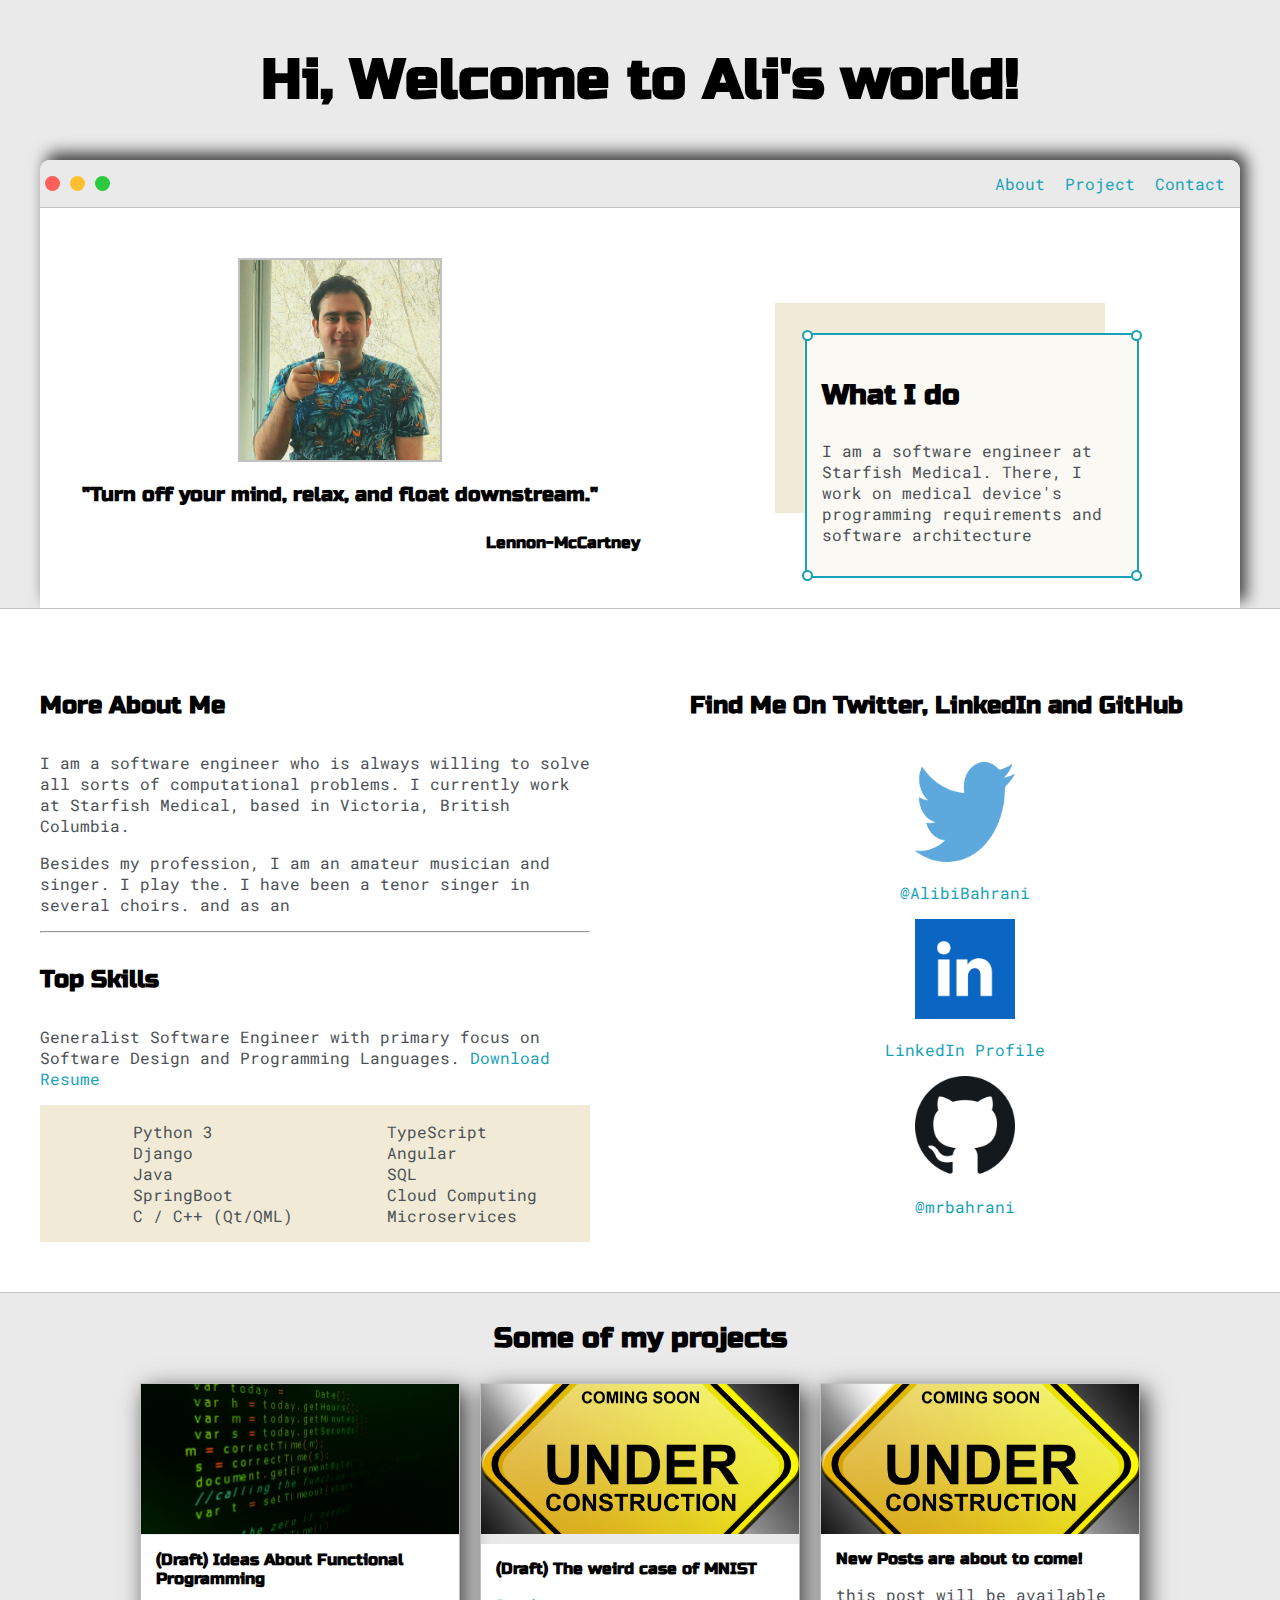
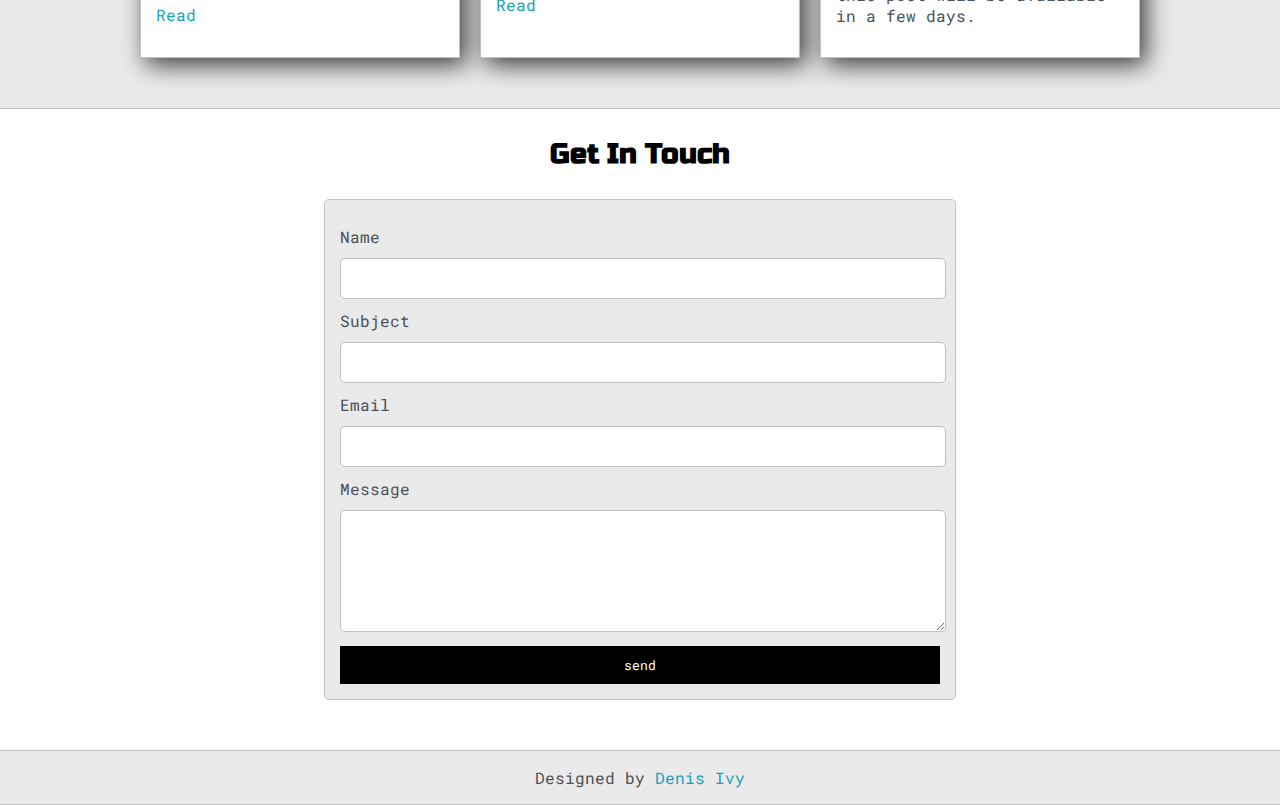
<file: index.html>
<!DOCTYPE html>
<html lang="en">
<head>
    <meta charset="UTF-8">
    <title>Ali Bahrani</title>
    <meta name="viewport" content="width=device-width, initial-scale=1,
    maximum-scale=1, minimum-scale=1">
    <link rel="stylesheet" type="text/css" href="default.css">
    <link href="https://fonts.googleapis.com/css2?family=Roboto+Mono:wght@500&family=Russo+One&display=swap" rel="stylesheet">
</head>
<body>
    <section class="s1">
        <div class="main-container">
            <div class="greeting-wrapper">
                <h1>
                    Hi, Welcome to Ali's world!
                </h1>
            </div>
            <div class="intro-wrapper">
                <div class="nav-wrapper">
                    <div class="dots-wrapper">
                        <div id="dot1" class="dot"></div>
                        <div id="dot2" class="dot"></div>
                        <div id="dot3"  class="dot"></div>
                    </div>
                    <ul class="navigation">
                        <li><a href="#about">About</a></li>
                        <li><a href="#projects">Project</a></li>
                        <li><a href="#contact-form">Contact</a></li>
                    </ul>
                </div>
                <div class="left-column">
                    <img id="profile-pic" src="images/profile-picture.jpg" alt="profile-picture">
                    <h5 style="text-align: center; line-height: 0">"Turn off your mind, relax,
                        and float downstream."</h5>
                    <h6 style="text-align: right;">Lennon-McCartney</h6>
<!--                    <div id="theme-options-wrapper">-->
<!--                        <div id="light-mode" class="theme-dot"></div>-->
<!--                        <div id="blue-mode" class="theme-dot"></div>-->
<!--                        <div id="green-mode" class="theme-dot"></div>-->
<!--                        <div id="purple-mode" class="theme-dot"></div>-->
<!--                    </div>-->
<!--                    <p id="setting-note">*Theme setting will be saved for your next visit</p>-->
                </div>
                <div class="right-column">
                    <div id="preview-shadow">
                    <div id="preview">
                        <div id="corner-tl" class="corner"></div>
                        <div id="corner-tr" class="corner"></div>
                        <h3>What I do</h3>
                        <p>I am a software engineer at Starfish Medical. There, I work on medical device's programming requirements and software architecture</p>
                        <div id="corner-bl" class="corner"></div>
                        <div id="corner-br" class="corner"></div>
                    </div>
                    </div>
                </div>
            </div>

        </div>
    </section>
    <section class="s2">
        <div class="main-container">
            <div id="about" class="about-wrapper">
                <div class="about-me">
                    <h4>More About Me</h4>
                    <p>I am a software engineer who is always willing to solve all sorts of
                        computational problems. I currently work at Starfish Medical,
                        based in Victoria, British Columbia.</p>
                    <p>Besides my profession, I am an amateur musician and singer. I play the.
                        I have been a tenor singer in several choirs. and as an </p>
                    <hr>
                    <h4>Top Skills</h4>
                    <p>Generalist Software Engineer with primary focus on Software Design and Programming Languages.
                        <a target="_blank" href="CV-E.pdf">Download Resume</a></p>
                    <div id="skills">
                        <ul>
                            <li>Python 3</li>
                            <li>Django</li>
                            <li>Java</li>
                            <li>SpringBoot</li>
                            <li>C / C++ (Qt/QML) </li>
                        </ul>
                        <ul>
                            <li>TypeScript</li>
                            <li>Angular</li>
                            <li>SQL</li>
                            <li>Cloud Computing</li>
                            <li>Microservices</li>
                        </ul>
                    </div>
                </div>

                <div class="social-links">
                    <h4>Find Me On Twitter, LinkedIn and GitHub</h4>
                    <div id="social-content">
                        <div id="twitter" class="social-link">

                            <img class="img-logo" src="images/twitter-logo.png" alt="twitter-logo">
                            <p><a target="_blank" href="https://twitter.com/AlibiBahrani">@AlibiBahrani</a></p>
                        </div>

                        <div id="linkedin" class="social-link">
                            <img class="img-logo" src="images/linkedIn-logo.png" alt="linked-in-logo">
                            <p><a target="_blank" href="https://www.linkedin.com/in/ali-bahrani-a6340a127">LinkedIn Profile</a></p>
                        </div>

                        <div id="github" class="social-link">
                            <img class="img-logo" src="images/github-logo.png" alt="github-logo">
                            <p><a target="_blank" href="https://github.com/mrbahrani">@mrbahrani</a></p>
                        </div>

                </div>
                </div>

            </div>
        </div>
    </section>

    <section class="s1">
        <div id="projects" class="main-container">
            <h3 style="text-align: center">Some of my projects</h3>
            <div class="post-wrapper">
                <div class="post">
                    <img class="thumbnail" src="images/fp.jpg" alt="post-1">
                    <div class="post-preview">
                        <h6 class="post-title">(Draft) Ideas About Functional Programming</h6>
                        <p class="post-intro">
                            <a href="/functional-programming.html">Read</a>
                        </p>
                    </div>
                </div>

                <div class="post">
                    <img class="thumbnail" src="images/under-construction.jpg" alt="post-1">
                    <div class="post-preview">
                        <h6 class="post-title">(Draft) The weird case of MNIST</h6>
                        <p class="post-intro">
                            <a href="/weird-mnist.htm">Read</a>
                        </p>
                    </div>
                </div>

                <div class="post">
                    <img class="thumbnail" src="images/under-construction.jpg" alt="post-1">
                    <div class="post-preview">
                        <h6 class="post-title">New Posts are about to come!</h6>
                        <p class="post-intro">
                            this post will be available in a few days.<br>
                        </p>
                    </div>
                </div>
            </div>
        </div>
    </section>

    <section class="s2">
        <div class="main-container">
            <h3 style="text-align: center;">Get In Touch</h3>
        </div>

        <form id="contact-form" action="https://formsubmit.co/ali.bahrani94521036@gmail.com" method="POST">

            <a name="contact"></a>

            <label>Name</label>
            <input class="input-field" type="text" name="name">

            <label>Subject</label>
            <input class="input-field" type="text" name="subject">

            <label>Email</label>
            <input class="input-field" type="text" name="email">

            <label>Message</label>
            <textarea class="input-field" name="message"></textarea>

            <input id="submit-button" type="submit" value="send">
        </form>
    </section>
    <section class="s1">
        <div class="main-container"></div>
        <p style="text-align: center;">Designed by <a target="_blank" href="https://www.youtube.com/channel/UCTZRcDjjkVajGL6wd76UnGg">
            Denis Ivy</a></p>
    </section>
</body>
</html>
</file>
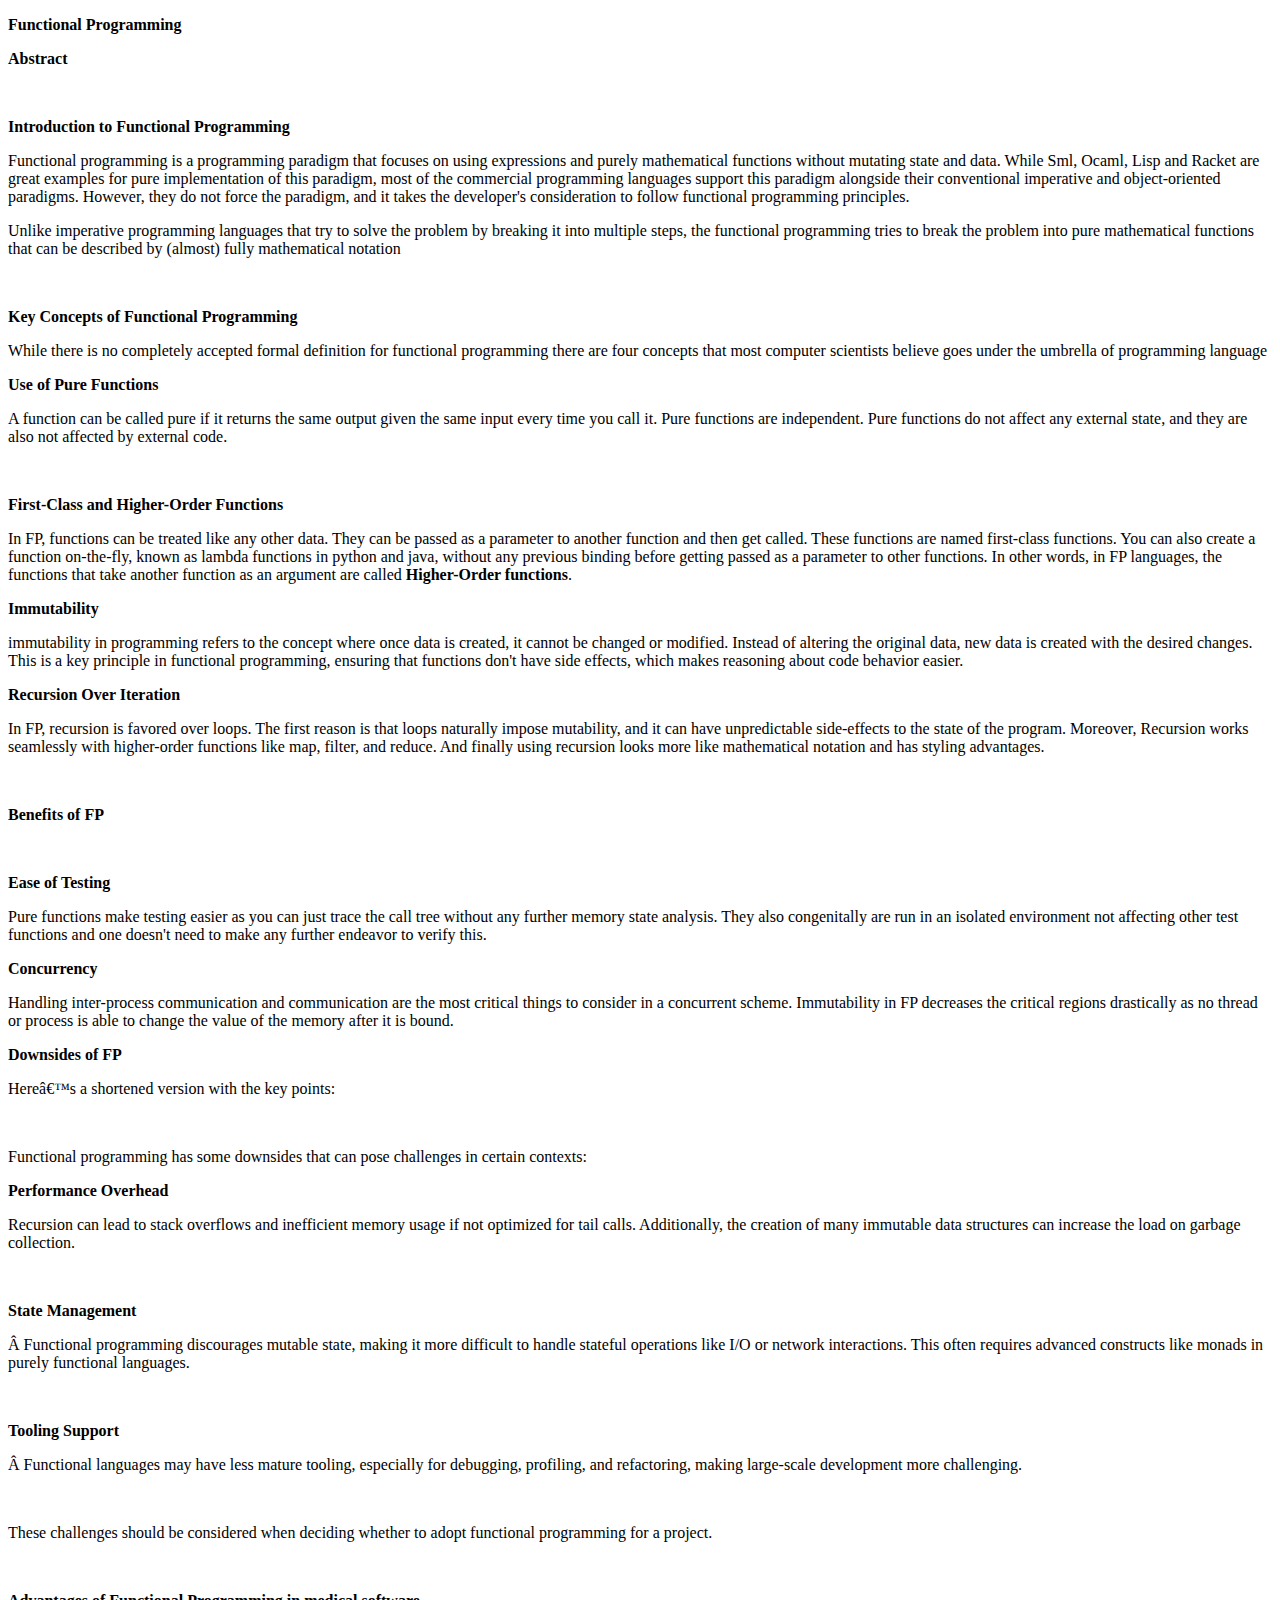
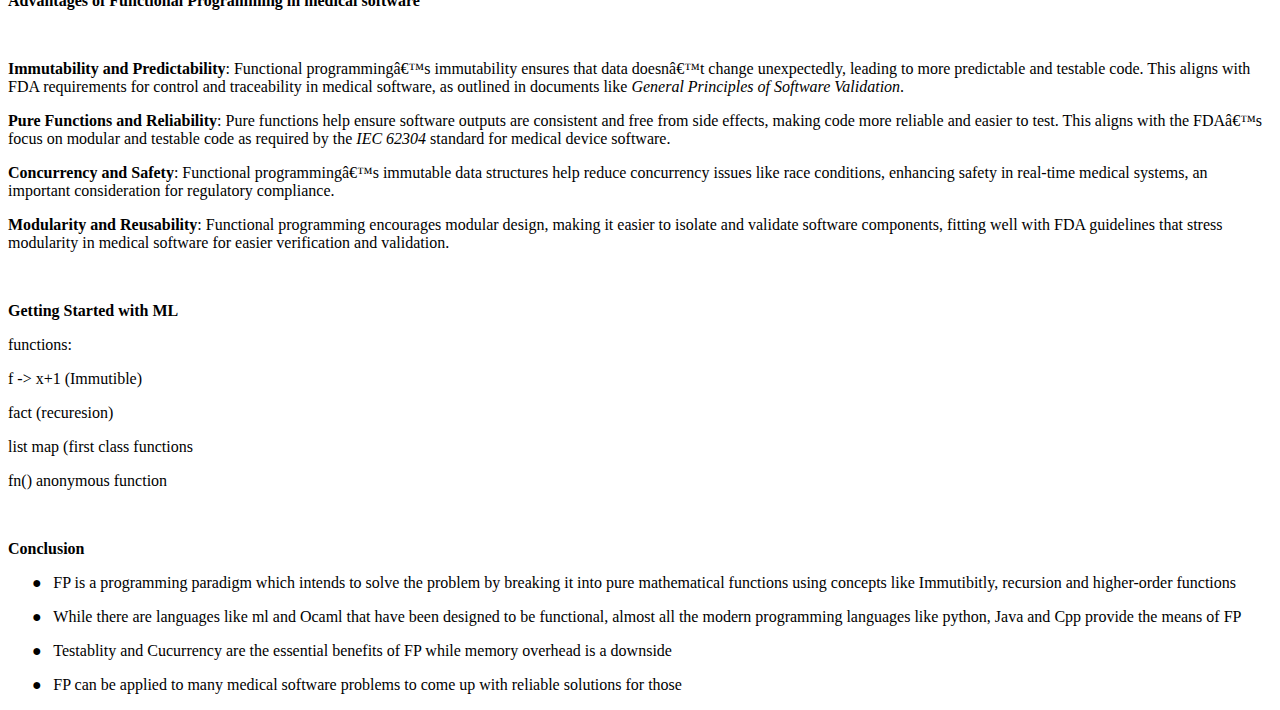
<file: functional-programming.html>
<!DOCTYPE html>
<html>
    <html xmlns:v="urn:schemas-microsoft-com:vml"
xmlns:o="urn:schemas-microsoft-com:office:office"
xmlns:w="urn:schemas-microsoft-com:office:word"
xmlns:m="http://schemas.microsoft.com/office/2004/12/omml"
xmlns="http://www.w3.org/TR/REC-html40">

<head>
<meta http-equiv=Content-Type content="text/html; charset=windows-1252">
<meta name=ProgId content=Word.Document>
<meta name=Generator content="Microsoft Word 15">
<meta name=Originator content="Microsoft Word 15">
</head>

<body lang=EN-CA style='tab-interval:36.0pt;word-wrap:break-word'>

<div class=WordSection1>

<p class=MsoNormal><b style='mso-bidi-font-weight:normal'><span lang=EN>Functional
Programming<o:p></o:p></span></b></p>

<p class=MsoNormal><b style='mso-bidi-font-weight:normal'><span lang=EN>Abstract
<o:p></o:p></span></b></p>

<p class=MsoNormal><span lang=EN><o:p>&nbsp;</o:p></span></p>

<p class=MsoNormal><b style='mso-bidi-font-weight:normal'><span lang=EN>Introduction
to Functional Programming</span></b></p>

<p class=MsoNormal><span lang=EN>Functional programming is a programming
paradigm that focuses on using expressions and purely mathematical functions
without mutating state and data. While <span class=SpellE>Sml</span>, <span
class=SpellE>Ocaml</span>, Lisp and Racket are great examples for pure
implementation of this paradigm, most of the commercial programming languages
support this paradigm alongside their conventional imperative and
object-oriented paradigms. However, they do not force the paradigm, and it
takes the developer's consideration to follow functional programming
principles.</span></p>

<p class=MsoNormal><span lang=EN>Unlike imperative programming languages that
try to solve the problem by breaking it into multiple steps, the functional
programming tries to break the problem into pure mathematical functions that
can be described by (almost) fully mathematical notation</span></p>

<p class=MsoNormal><span lang=EN><o:p>&nbsp;</o:p></span></p>

<p class=MsoNormal><b style='mso-bidi-font-weight:normal'><span lang=EN>Key
Concepts of Functional Programming<o:p></o:p></span></b></p>

<p class=MsoNormal><span lang=EN>While there is no completely accepted formal
definition for functional programming there are four concepts that most
computer scientists believe goes under the umbrella of programming language</span></p>

<p class=MsoNormal><b style='mso-bidi-font-weight:normal'><span lang=EN>Use of
Pure Functions</span></b></p>

<p class=MsoNormal><span lang=EN>A function can be called pure if it returns
the same output given the same input every time you call it. Pure functions are
independent. Pure functions do not affect any external state, and they are also
not affected by external code.</span></p>

<p class=MsoNormal><span lang=EN><o:p>&nbsp;</o:p></span></p>

<p class=MsoNormal><b style='mso-bidi-font-weight:normal'><span lang=EN>First-Class
and Higher-Order Functions</span></b></p>

<p class=MsoNormal><span lang=EN>In FP, functions can be treated like any other
data. They can be passed as a parameter to another function and then get
called. These functions are named first-class functions. You can also create a
function on-the-fly, known as lambda functions in python and java, without any
previous binding before getting passed as a parameter to other functions. In
other words, in FP languages, the functions that take another function as an argument
are called <b style='mso-bidi-font-weight:normal'>Higher-Order functions</b>.</span></p>

<p class=MsoNormal><b style='mso-bidi-font-weight:normal'><span lang=EN>Immutability<o:p></o:p></span></b></p>

<p class=MsoNormal><span lang=EN>immutability in programming refers to the
concept where once data is created, it cannot be changed or modified. Instead
of altering the original data, new data is created with the desired changes.
This is a key principle in functional programming, ensuring that functions
don't have side effects, which makes reasoning about code behavior easier.</span></p>

<p class=MsoNormal><b style='mso-bidi-font-weight:normal'><span lang=EN>Recursion
Over Iteration<o:p></o:p></span></b></p>

<p class=MsoNormal><span lang=EN>In FP, recursion is favored over loops. The
first reason is that loops naturally impose mutability, and it can have
unpredictable side-effects to the state of the program. Moreover, Recursion
works seamlessly with higher-order functions like map, filter, and reduce. And
finally using recursion looks more like mathematical notation and has styling
advantages.</span></p>

<p class=MsoNormal><span lang=EN><o:p>&nbsp;</o:p></span></p>

<p class=MsoNormal><b style='mso-bidi-font-weight:normal'><span lang=EN>Benefits
of FP<o:p></o:p></span></b></p>

<p class=MsoNormal><b style='mso-bidi-font-weight:normal'><span lang=EN><o:p>&nbsp;</o:p></span></b></p>

<p class=MsoNormal><b style='mso-bidi-font-weight:normal'><span lang=EN>Ease of
Testing<o:p></o:p></span></b></p>

<p class=MsoNormal><span lang=EN>Pure functions make testing easier as you can
just trace the call tree without any further memory state analysis. They also
congenitally are run in an isolated environment not affecting other test
functions and one doesn't need to make any further endeavor to verify this.</span></p>

<p class=MsoNormal><b style='mso-bidi-font-weight:normal'><span lang=EN>Concurrency<o:p></o:p></span></b></p>

<p class=MsoNormal><span lang=EN>Handling inter-process communication and
communication are the most critical things to consider in a concurrent scheme.
Immutability in FP decreases the critical regions drastically as no thread or
process <span class=GramE>is able to</span> change the value of the memory
after it is bound.</span></p>

<p class=MsoNormal><b style='mso-bidi-font-weight:normal'><span lang=EN>Downsides
of FP<o:p></o:p></span></b></p>

<p class=MsoNormal><span lang=EN>Here’s a shortened version with the key
points:</span></p>

<p class=MsoNormal><span lang=EN><o:p>&nbsp;</o:p></span></p>

<p class=MsoNormal><span lang=EN>Functional programming has some downsides that
can pose challenges in certain contexts:</span></p>

<p class=MsoNormal><b style='mso-bidi-font-weight:normal'><span lang=EN>Performance
Overhead</span></b></p>

<p class=MsoNormal><span lang=EN>Recursion can lead to stack overflows and
inefficient memory usage if not optimized for tail calls. Additionally, the
creation of many immutable data structures can increase the load on garbage
collection.</span></p>

<p class=MsoNormal><span lang=EN><o:p>&nbsp;</o:p></span></p>

<p class=MsoNormal><b style='mso-bidi-font-weight:normal'><span lang=EN>State
Management<o:p></o:p></span></b></p>

<p class=MsoNormal><span lang=EN><span
style='mso-spacerun:yes'> </span>Functional programming discourages mutable
state, making it more difficult to handle stateful operations like I/O or
network interactions. This often requires advanced constructs like monads in
purely functional languages.</span></p>

<p class=MsoNormal><span lang=EN><o:p>&nbsp;</o:p></span></p>

<p class=MsoNormal><b style='mso-bidi-font-weight:normal'><span lang=EN>Tooling
Support<o:p></o:p></span></b></p>

<p class=MsoNormal><span lang=EN><span
style='mso-spacerun:yes'> </span>Functional languages may have less mature
tooling, especially for debugging, profiling, and refactoring, making
large-scale development more challenging.</span></p>

<p class=MsoNormal><span lang=EN><o:p>&nbsp;</o:p></span></p>

<p class=MsoNormal><span lang=EN>These challenges should be considered when
deciding whether to adopt functional programming for a project.</span></p>

<p class=MsoNormal><span lang=EN><o:p>&nbsp;</o:p></span></p>

<p class=MsoNormal><b style='mso-bidi-font-weight:normal'><span lang=EN>Advantages
of Functional Programming in <span class=GramE>medical software</span><o:p></o:p></span></b></p>

<p class=MsoNormal><b style='mso-bidi-font-weight:normal'><span lang=EN><o:p>&nbsp;</o:p></span></b></p>

<p class=MsoNormal><b style='mso-bidi-font-weight:normal'><span lang=EN>Immutability
and Predictability</span></b><span lang=EN>: Functional programming’s
immutability ensures that data doesn’t change unexpectedly, leading to more
predictable and testable code. This aligns with FDA requirements for control
and traceability in medical software, as outlined in documents like <i
style='mso-bidi-font-style:normal'>General Principles of Software Validation</i>.</span></p>

<p class=MsoNormal><b style='mso-bidi-font-weight:normal'><span lang=EN>Pure
Functions and Reliability</span></b><span lang=EN>: Pure functions help ensure
software outputs are consistent and free from side effects, making code more
reliable and easier to test. This aligns with the FDA’s focus on modular and
testable code as required by the <i style='mso-bidi-font-style:normal'>IEC
62304</i> standard for medical device software.</span></p>

<p class=MsoNormal><b style='mso-bidi-font-weight:normal'><span lang=EN>Concurrency
and Safety</span></b><span lang=EN>: Functional programming’s immutable data
structures help reduce concurrency issues like race conditions, enhancing
safety in real-time medical systems, an important consideration for regulatory
compliance.</span></p>

<p class=MsoNormal><b style='mso-bidi-font-weight:normal'><span lang=EN>Modularity
and Reusability</span></b><span lang=EN>: Functional programming encourages
modular design, making it easier to isolate and validate software components,
fitting well with FDA guidelines that stress modularity in medical software for
easier verification and validation.</span></p>

<p class=MsoNormal><span lang=EN><o:p>&nbsp;</o:p></span></p>

<p class=MsoNormal><b style='mso-bidi-font-weight:normal'><span lang=EN>Getting
Started with ML<o:p></o:p></span></b></p>

<p class=MsoNormal><span lang=EN>functions:</span></p>

<p class=MsoNormal><span lang=EN>f -&gt; x+1 (<span class=SpellE>Immutible</span>)</span></p>

<p class=MsoNormal><span lang=EN>fact (<span class=SpellE>recuresion</span>)</span></p>

<p class=MsoNormal><span lang=EN>list map (first class functions</span></p>

<p class=MsoNormal><span class=SpellE><span class=GramE><span lang=EN>fn</span></span></span><span
class=GramE><span lang=EN>(</span></span><span lang=EN>) anonymous function</span></p>

<p class=MsoNormal><span lang=EN><o:p>&nbsp;</o:p></span></p>

<p class=MsoNormal><b style='mso-bidi-font-weight:normal'><span lang=EN>Conclusion<o:p></o:p></span></b></p>

<p class=MsoNormal style='margin-left:36.0pt;text-indent:-18.0pt;mso-list:l0 level1 lfo1'><![if !supportLists]><span
lang=EN><span style='mso-list:Ignore'>&#9679;<span style='font:7.0pt "Times New Roman"'>&nbsp;&nbsp;&nbsp;&nbsp;
</span></span></span><![endif]><span dir=LTR></span><span lang=EN>FP is a
programming paradigm which intends to solve the problem by breaking it into
pure mathematical functions using concepts like <span class=SpellE>Immutibitly</span>,
recursion and higher-order functions</span></p>

<p class=MsoNormal style='margin-left:36.0pt;text-indent:-18.0pt;mso-list:l0 level1 lfo1'><![if !supportLists]><span
lang=EN><span style='mso-list:Ignore'>&#9679;<span style='font:7.0pt "Times New Roman"'>&nbsp;&nbsp;&nbsp;&nbsp;
</span></span></span><![endif]><span dir=LTR></span><span lang=EN>While there
are languages like ml and <span class=SpellE>Ocaml</span> that have been
designed to be functional, almost all the modern programming languages like
python, Java and <span class=SpellE>Cpp</span> provide the means of FP</span></p>

<p class=MsoNormal style='margin-left:36.0pt;text-indent:-18.0pt;mso-list:l0 level1 lfo1'><![if !supportLists]><span
lang=EN><span style='mso-list:Ignore'>&#9679;<span style='font:7.0pt "Times New Roman"'>&nbsp;&nbsp;&nbsp;&nbsp;
</span></span></span><![endif]><span dir=LTR></span><span class=SpellE><span
lang=EN>Testablity</span></span><span lang=EN> and <span class=SpellE>Cucurrency</span>
are the essential benefits of FP while memory overhead is a downside</span></p>

<p class=MsoNormal style='margin-left:36.0pt;text-indent:-18.0pt;mso-list:l0 level1 lfo1'><![if !supportLists]><span
lang=EN><span style='mso-list:Ignore'>&#9679;<span style='font:7.0pt "Times New Roman"'>&nbsp;&nbsp;&nbsp;&nbsp;
</span></span></span><![endif]><span dir=LTR></span><span lang=EN>FP can be
applied to many medical software problems to come up with reliable solutions
for those</span></p>

</div>

</body>

</html>

</html>
</file>
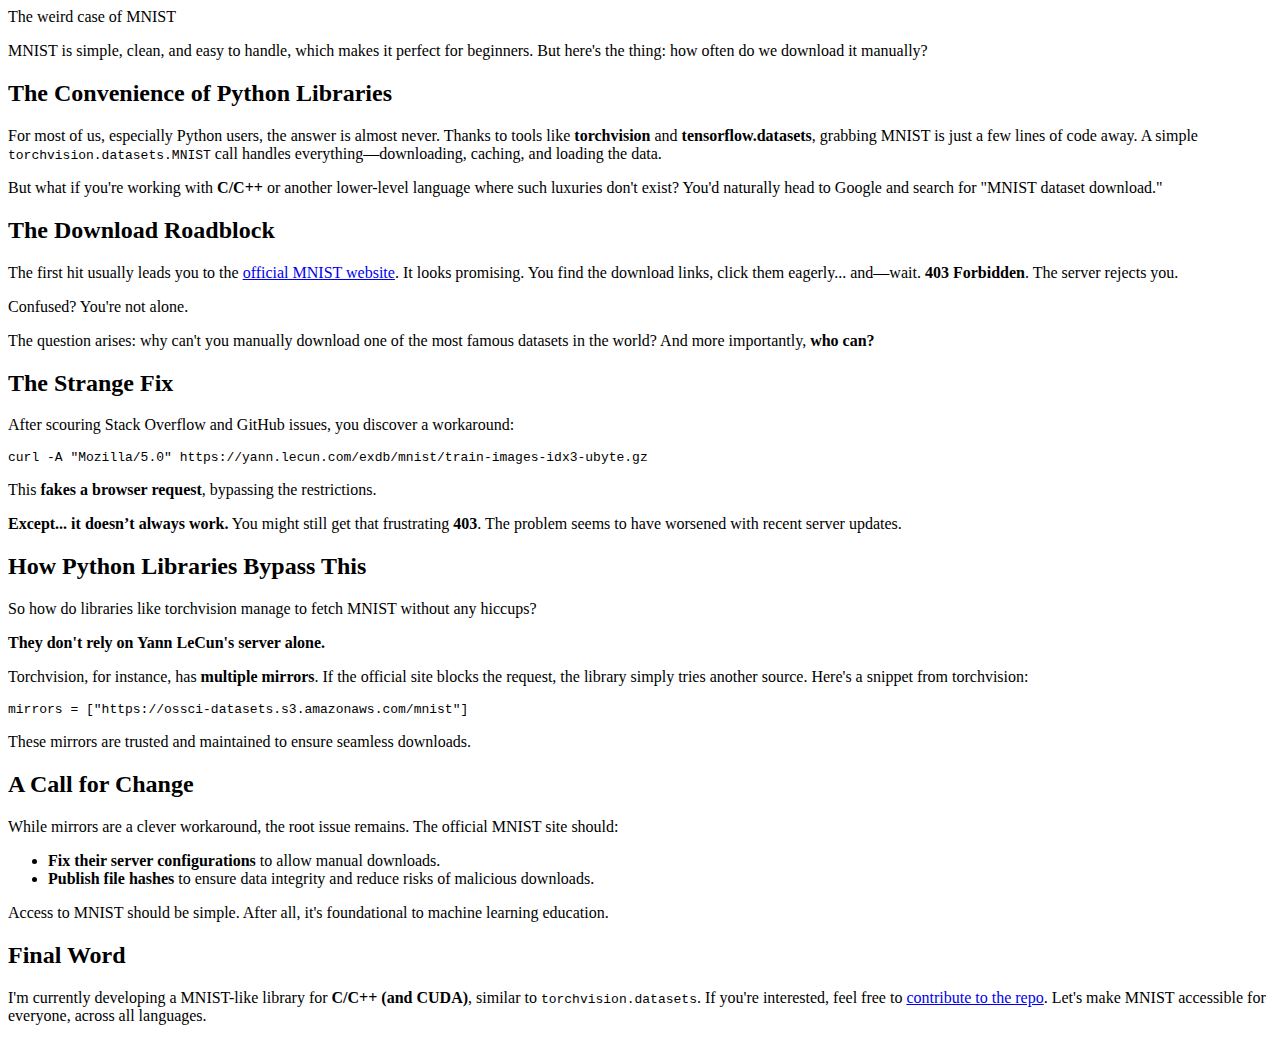
<file: weird-mnist.htm>
<!DOCTYPE html>
<html>
    <head>The weird case of MNIST</head>
    <body>
        <p>MNIST is simple, clean, and easy to handle, which makes it perfect for beginners. But here's the thing: how often do we download it manually?</p>

<h2>The Convenience of Python Libraries</h2>
<p>For most of us, especially Python users, the answer is almost never. Thanks to tools like <strong>torchvision</strong> and <strong>tensorflow.datasets</strong>, grabbing MNIST is just a few lines of code away. A simple <code>torchvision.datasets.MNIST</code> call handles everything&mdash;downloading, caching, and loading the data.</p>

<p>But what if you're working with <strong>C/C++</strong> or another lower-level language where such luxuries don't exist? You'd naturally head to Google and search for "MNIST dataset download."</p>

<h2>The Download Roadblock</h2>
<p>The first hit usually leads you to the <a href="https://yann.lecun.com/exdb/mnist/" target="_blank">official MNIST website</a>. It looks promising. You find the download links, click them eagerly... and&mdash;wait. <strong>403 Forbidden</strong>. The server rejects you.</p>

<p>Confused? You're not alone.</p>

<p>The question arises: why can't you manually download one of the most famous datasets in the world? And more importantly, <strong>who can?</strong></p>

<h2>The Strange Fix</h2>
<p>After scouring Stack Overflow and GitHub issues, you discover a workaround:</p>
<pre><code>curl -A "Mozilla/5.0" https://yann.lecun.com/exdb/mnist/train-images-idx3-ubyte.gz</code></pre>

<p>This <strong>fakes a browser request</strong>, bypassing the restrictions.</p>

<p><strong>Except... it doesn’t always work.</strong> You might still get that frustrating <strong>403</strong>. The problem seems to have worsened with recent server updates.</p>

<h2>How Python Libraries Bypass This</h2>
<p>So how do libraries like torchvision manage to fetch MNIST without any hiccups?</p>

<p><strong>They don't rely on Yann LeCun's server alone.</strong></p>

<p>Torchvision, for instance, has <strong>multiple mirrors</strong>. If the official site blocks the request, the library simply tries another source. Here's a snippet from torchvision:</p>

<pre><code>mirrors = ["https://ossci-datasets.s3.amazonaws.com/mnist"]</code></pre>

<p>These mirrors are trusted and maintained to ensure seamless downloads.</p>

<h2>A Call for Change</h2>
<p>While mirrors are a clever workaround, the root issue remains. The official MNIST site should:</p>
<ul>
    <li><strong>Fix their server configurations</strong> to allow manual downloads.</li>
    <li><strong>Publish file hashes</strong> to ensure data integrity and reduce risks of malicious downloads.</li>
</ul>

<p>Access to MNIST should be simple. After all, it's foundational to machine learning education.</p>

<h2>Final Word</h2>
<p>I'm currently developing a MNIST-like library for <strong>C/C++ (and CUDA)</strong>, similar to <code>torchvision.datasets</code>. If you're interested, feel free to <a href="https://github.com/mrbahrani/cdataset-loader" target="_blank">contribute to the repo</a>. Let's make MNIST accessible for everyone, across all languages.</p>
    </body>
</html>
</file>
<file: default.css>
:root
{
    --mainColor: #eaeaea;
    --secondaryColor: #fff;

    --borderColor: #c1c1c1;

    --mainText:black;
    --secondaryText:#4b5156;
    --themeDotBorder: #24292e;

    --previewBg:#fbf9f3;
    --previewShadow:#f0ead6;

    --buttonColor: black;
}


html, body
{
    padding: 0;
    margin: 0;
}

h1, h2, h3, h4, h5, h6, strong
{
    font-family: 'Russo One', sans-serif;
    color: var(--mainText)
}

a
{
    text-decoration: none;
    color: #17a2b8
}

h1{font-size: 56px;}
h2{font-size: 36px;}
h3{font-size: 28px;}
h4{font-size: 24px;}
h5{font-size: 20px;}
h6{font-size: 16px;}

p, li, span, label, input, textarea, ul
{
    font-family: 'Roboto Mono', monospace;
    color: var(--secondaryText)
}

ul
{
    list-style: none;
}

.s1
{
    background-color: var(--mainColor);
    border-bottom:1px solid var(--borderColor);
    overflow: auto;
}

.s2
{
    background-color: var(--secondaryColor);
    border-bottom:1px solid var(--borderColor);
    overflow: auto;
}

.main-container
{
    width: 1200px;
    margin: 0 auto;
}

@media screen and (max-width: 1200px) {
    .main-container
    {
        width: 95%;
    }
}

.greeting-wrapper
{
    text-align: center;
    align-content: center;
    display: grid;
    min-height: 10em;
}

.intro-wrapper {


    background: var(--secondaryColor);
    border: var(--borderColor);
    border-radius: 10px 10px 0 0;

    display: grid;
    grid-template-columns: 1fr 1fr;
    grid-template-rows: 3em 25em;
    grid-template-areas:
        'nav-wrapper nav-wrapper'
        'left-column right-column';

    -webkit-box-shadow: 6px -7px 16px 0 rgba(0,0,0,0.75);
    -moz-box-shadow: 6px -7px 16px 0 rgba(0,0,0,0.75);
    box-shadow: 6px -7px 16px 0 rgba(0,0,0,0.75);

}

@media screen and (max-width: 800px) {
    .intro-wrapper {


        background: var(--secondaryColor);
        border: var(--borderColor);
        border-radius: 10px 10px 0 0;

        display: grid;
        grid-template-columns: 1fr;
        grid-template-areas:
        'nav-wrapper'
        'left-column'
         'right-column';

        -webkit-box-shadow: 6px -7px 16px 0 rgba(0,0,0,0.75);
        -moz-box-shadow: 6px -7px 16px 0 rgba(0,0,0,0.75);
        box-shadow: 6px -7px 16px 0 rgba(0,0,0,0.75);

    }
}

.nav-wrapper {
    border-radius: 10px 10px 0 0;
    background-color: var(--mainColor);;
    grid-area: nav-wrapper;
    border-bottom: 1px solid var(--borderColor);
    display: flex;
    justify-content: space-between;
    align-items: center;
}



.navigation
{
    margin: 0;
    padding: 10px;
}

.navigation li
{
    display: inline-block;
    margin-right: 5px;
    margin-left: 5px;
}
.dots-wrapper{
    display: flex;
}

#profile-pic
{
    display: block;
    margin: 0 auto;

    height: 200px;
    width: 200px;
    object-fit: cover;
    border: 2px solid var(--borderColor);
}

.dot
{
    background: black;
    height: 15px;
    width: 15px;
    border-radius: 50%;
    margin: 5px
}

#dot1
{
    background-color:  #FC6058;
}

#dot2
{
    background-color:  #FEC02F;
}

#dot3
{
    background-color:  #2ACA3E;
}

.left-column {
    grid-area: left-column;
    padding-top: 50px;
    padding-bottom: 50px;
}

.right-column {
    grid-area: right-column;
    display: grid;
    align-content: center;
    justify-content: center;

    padding-top: 50px;
    padding-bottom: 50px;
}


#theme-options-wrapper
{
    display: flex;
    justify-content: center;
}

.theme-dot
{
    border-radius: 50%;
    background-color: black;
    height: 30px;
    width: 30px;
    margin: 5px;
    border: 2px solid var(--themeDotBorder);

    cursor: pointer;
}

.theme-dot:hover
{
    border: 5px;
}

#light-mode
{
    background-color: #ffffff;
}

#blue-mode
{
    background-color: #192734;
}

#green-mode
{
    background-color: #78866b;
}

#purple-mode
{
    background-color: #7e4c74;
}

#setting-note
{
    text-align: center;
    font-style: italic;
    font-size: 12px;
}

#preview
{
    width: 300px;
    border: 2px solid #17a2b8;
    padding: 15px;
    background-color: var(--previewBg);
    position: relative;

}

.corner
{
    height: 7px;
    width: 7px;
    border-radius: 50%;
    border: 2px solid #17a2b8;
    background-color: #ffffff;
    position: absolute;
}

#corner-tl
{
    top: -5px;
    left:-5px
}

#corner-tr
{
    top: -5px;
    right:-5px
}

#corner-bl
{
    bottom: -5px;
    left:-5px
}

#corner-br
{
    bottom: -5px;
    right:-5px
}

#preview-shadow
{
    background-color: var(--previewShadow);
    max-width: 300px;
    height: 180px;
    padding-left: 30px;
    padding-top: 30px;
}

.about-wrapper
{
    display: grid;
    grid-template-columns: repeat(auto-fit, minmax(320px, 1fr));
    padding-bottom: 50px;
    padding-top: 50px;
    gap: 100px;
}

#skills
{
    display: flex;
    justify-content: space-evenly;
    background-color: var(--previewShadow);
}

.social-logo
{
    left: 50%;
    width: 100px;
    height: 100px;
    border: 1px dashed red;
}

#social-content
{
    padding-top: 10px;
    display: grid;
    grid-template-columns: 1fr;
    align-content: center;
    text-align: center;

}

.img-logo
{
    height: 100px;
    width: 100px;
}

.post-wrapper
{
    display: grid;
    grid-template-columns: repeat(auto-fit, 320px);
    gap: 20px;
    justify-content: center;
    padding-bottom: 50px;
}

.post
{
    border: 1px solid var(--borderColor);
    -webkit-box-shadow: 6px 7px 23px 0px rgba(0,0,0,0.75);
    -moz-box-shadow: 6px 7px 23px 0px rgba(0,0,0,0.75);
    box-shadow: 6px 7px 23px 0px rgba(0,0,0,0.75);
    display: grid;
    grid-template-columns: 1fr;
}

.post-preview
{
    background-color: white;
    padding: 15px;

}

.thumbnail
{
    display: block;
    object-fit: cover;
    width: 100%;
    height: 150px;
}

.post-title
{
    color: black;
    margin: 0;

}

.post-intro
{
    color: #4b5156;
    font-size: 16px;
}

#submit-button
{
    margin-top: 10px;
    width: 100%;
    padding-top: 10px;
    padding-bottom:10px;
    color: #fff;
    background-color: var(--buttonColor);
    border:none;
}

#contact-form
{
    display: block;
    max-width: 600px;
    border: 1px solid var(--borderColor);
    padding: 15px;
    border-radius: 5px;
    background-color: var(--mainColor);
    margin: 0 auto 50px;

}

#contact-form label{
    line-height: 2.7em;
}

#contact-form textarea{
    min-height: 100px;
    font-size: 14px;
}


.input-field{
    width: 100%;
    padding-top: 10px;
    padding-bottom:10px;
    background-color: var(--secondaryColor);
    border-radius: 5px;
    border:1px solid var(--borderColor);
    font-size: 14px;
}
</file>
